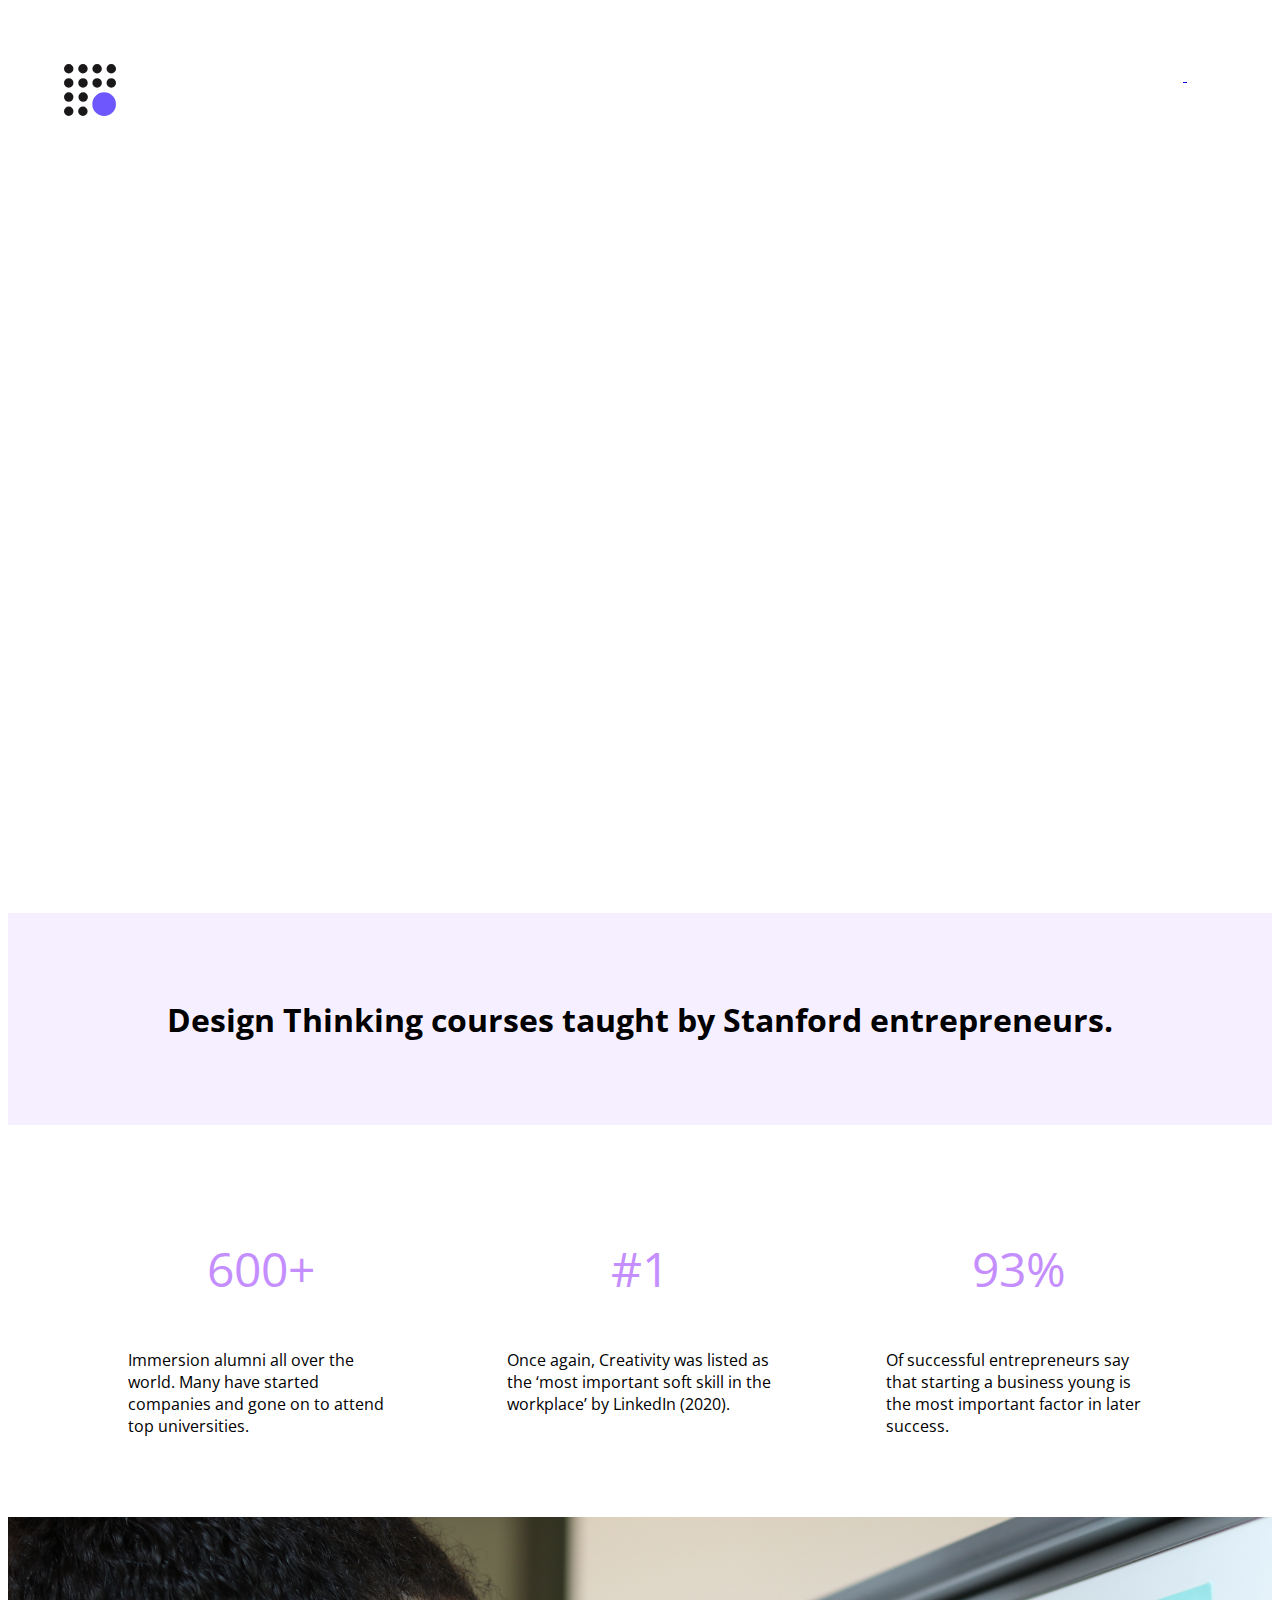
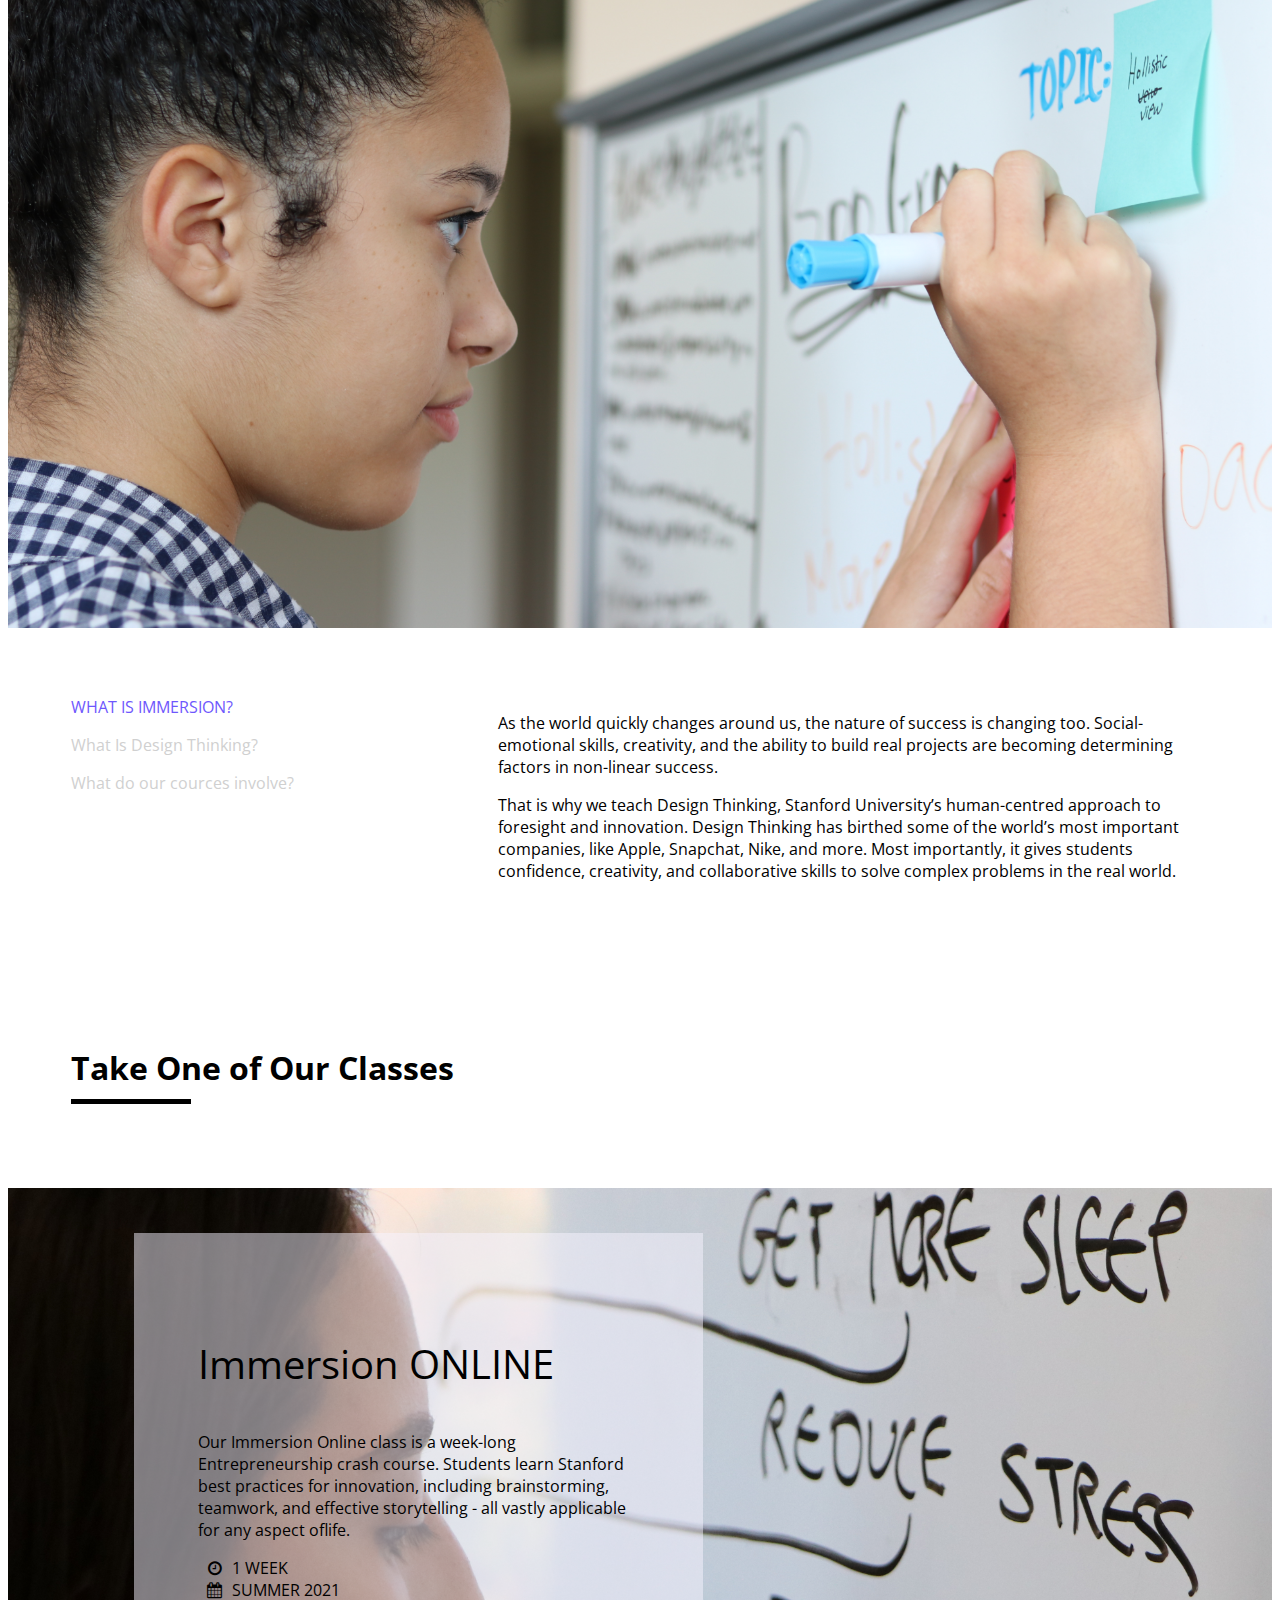
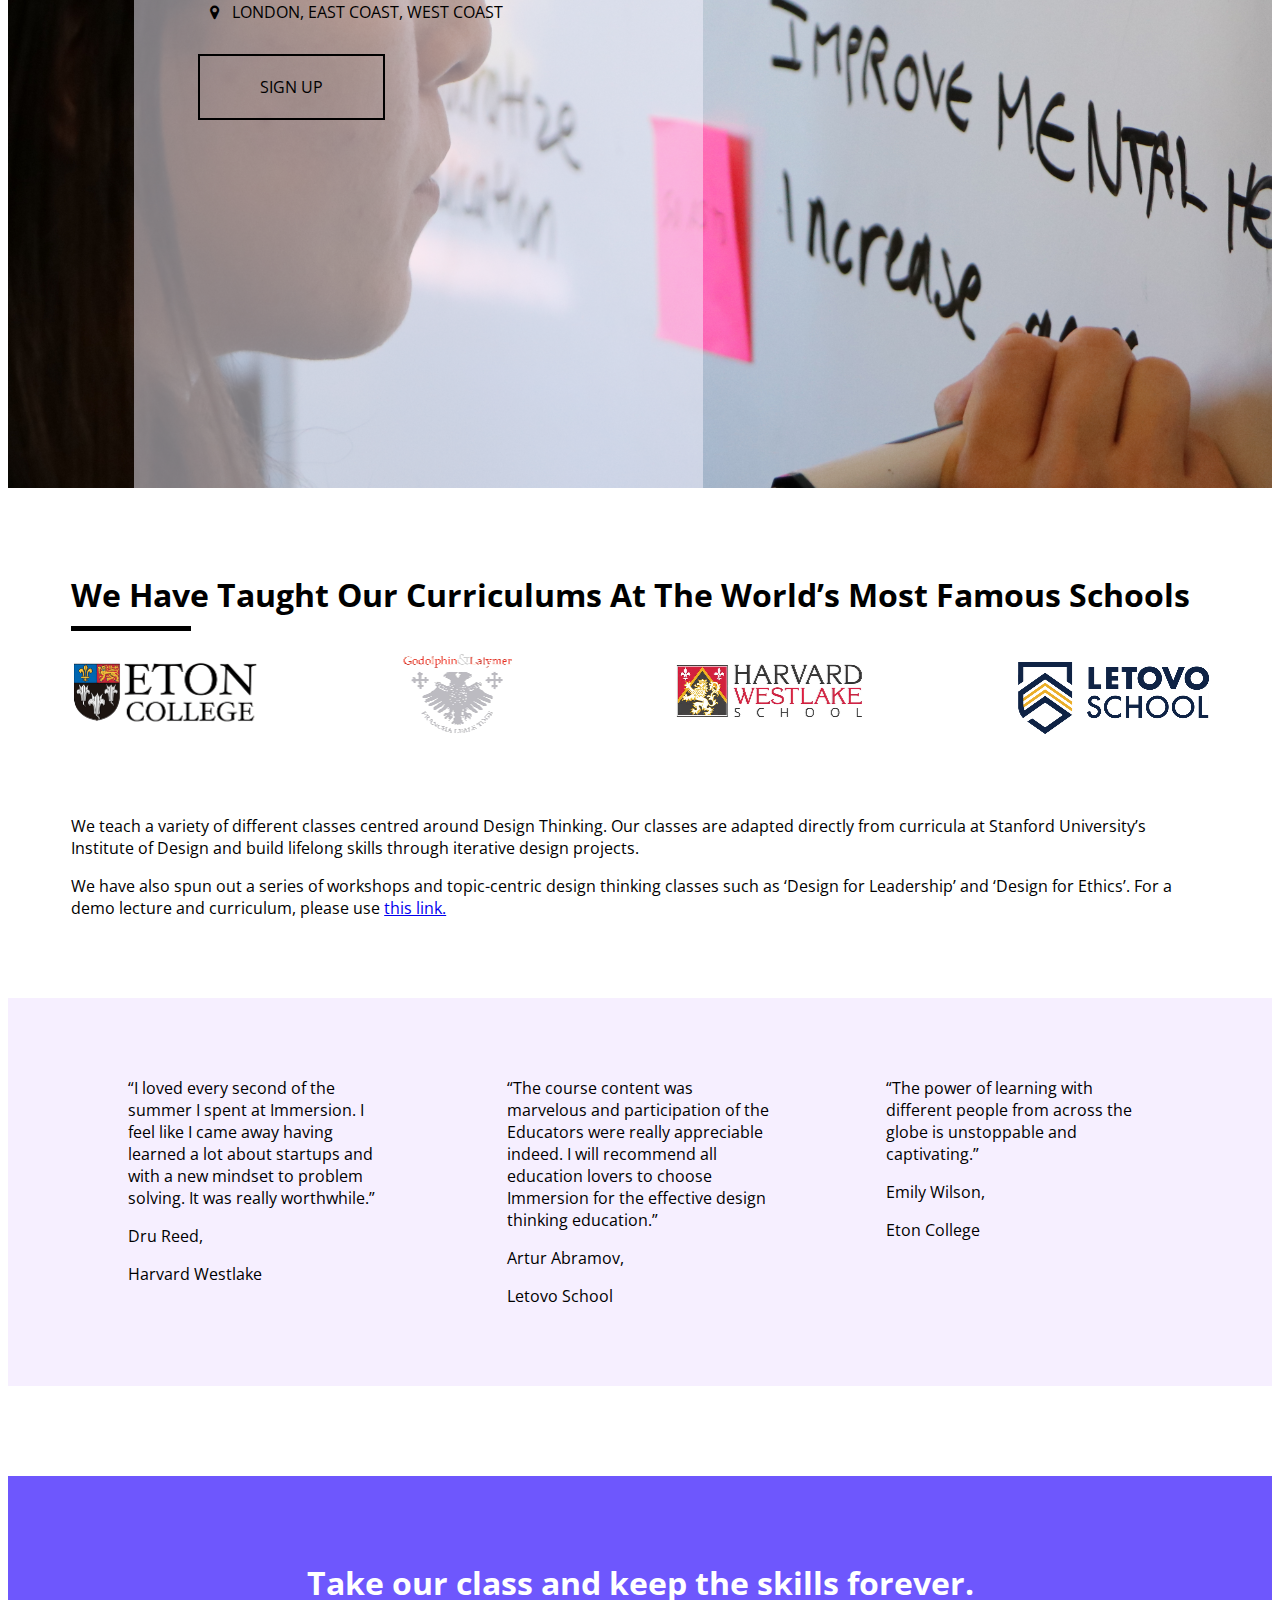
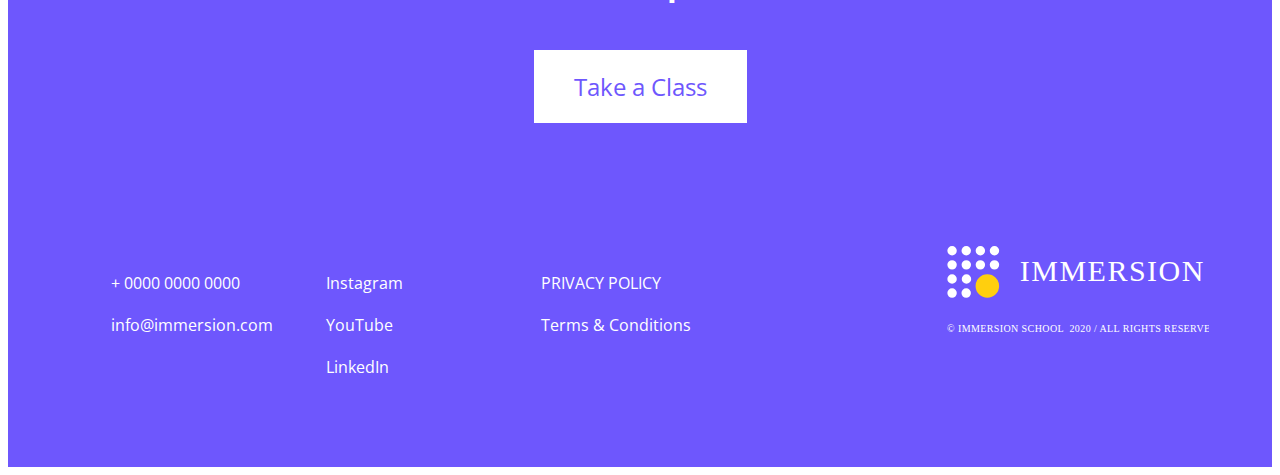
<file: old-site/index.html>
<!DOCTYPE html>
<html>

<head>
    <meta charset="UTF-8">
    <meta name="viewport" content="width=device-width,initial-scale=1">
    <title>Immersion</title>
    <link rel="stylesheet" href="https://necolas.github.io/normalize.css/8.0.1/normalize.css" type="text/css">
    <link rel="stylesheet" href="https://cdnjs.cloudflare.com/ajax/libs/font-awesome/4.7.0/css/font-awesome.min.css">
    <link rel="preconnect" href="https://fonts.gstatic.com">
    <link href="https://fonts.googleapis.com/css2?family=Open+Sans:wght@300;400;700&display=swap" rel="stylesheet">
    <style type="text/css">
        * {
            font-family: 'Open Sans', sans-serif;
        }
        
        #video {
            height: 100vh;
            width: 100%;
            object-fit: cover;
            position: relative;
        }
        
        #video-overlay {
            position: absolute;
            left: 0;
            top: 0;
            color: white;
            width: 100%;
            height: 100vh;
        }
        
        #logo>* {
            display: inline-block;
            vertical-align: middle;
            text-decoration: none;
            color: white;
        }
        
        #grid {
            padding: 5%;
            height: 80%;
            display: grid;
            grid-template-columns: 1fr 60px;
            grid-template-rows: auto 20%;
            justify-items: stretch;
            align-items: stretch;
        }
        
        .container {
            padding: 5% 5%;
        }
        
        .center {
            text-align: center;
        }
        
        .right {
            text-align: right;
        }
        
        .flex-container {
            display: flex;
            flex-direction: row;
            flex-wrap: wrap;
        }
        
        @media (max-width: 800px) {
            .flex-container {
                flex-direction: column;
                flex: 100%;
            }
        }
        
        .img-fluid {
            width: 100%;
            height: auto;
        }
        /* finally */
        
        .what-is-link {
            text-decoration: none;
            color: #D0D0D0;
        }
        
        .what-is-link-active {
            color: #6E57FD;
            text-transform: uppercase;
        }
        
        .underline:after {
            content: '';
            display: block;
            width: 120px;
            height: 5px;
            background-color: black;
            margin-top: 10px;
        }
    </style>
</head>

<body>
    <div>
        <video id="video" src="https://file-examples-com.github.io/uploads/2017/04/file_example_MP4_1920_18MG.mp4" autoplay muted loop>
            Your browser does not support the video tag.
        </video>

        <div id="video-overlay">
            <div id="grid">
                <div id="logo">
                    <a href="#">
                        <img src="assets/img/logo.svg">
                    </a>
                    <a style="padding: 0 5px; font-size: 24px;" href="#">IMMERSION</a>
                </div>
                <div class="right">
                    <a style="padding: 0 5px;" href="#">
                        <i style="color: white;" class="fa fa-search"></i>
                    </a>
                    <a style="padding: 0 5px;" href="#">
                        <i style="color: white;" class="fa fa-bars"></i>
                    </a>
                    <a style="padding: 0 5px; text-decoration: none; color: white;" href="about/index.html">About</a>
                    <a style="padding: 0 5px; text-decoration: none; color: white;" href="curriculum/index.html">Curriculum</a>
                    <a style="padding: 0 5px; text-decoration: none; color: white;" href="take-a-class/index.html">Take a Class</a>
                </div>
                <div>
                    <h1>A Transformative Education Experience</h1>
                    <div>
                        <a style="color: white; text-decoration: none;" href="#">LEARN MORE</a>
                    </div>
                </div>
                <div class="right" style="position: relative; height: 100%;">
                    <a style="position: absolute; bottom: 0; color: white;" href="#"><i class="fa fa-long-arrow-down"></i></a>
                </div>
            </div>
        </div>
    </div>

    <div>
        <div style="background-color: #F6EFFF;" class="container center">
            <h1>Design Thinking courses taught by Stanford entrepreneurs.</h1>
        </div>

        <div class="container flex-container">
            <div style="padding: 0 5%; flex: 20%;">
                <p style=" color: #C58EFF; font-size: 3em;" class="center">600+</p>
                <p>Immersion alumni all over the world. Many have started companies and gone on to attend top universities.</p>
            </div>
            <div style="padding: 0 5%; flex: 20%;">
                <p style="color: #C58EFF; font-size: 3em;" class="center">#1</p>
                <p>Once again, Creativity was listed as the ‘most important soft skill in the workplace’ by LinkedIn (2020).</p>
            </div>
            <div style="padding: 0 5%; flex: 20%;">
                <p style="color: #C58EFF; font-size: 3em;" class="center">93%</p>
                <p>Of successful entrepreneurs say that starting a business young is the most important factor in later success.</p>
            </div>
        </div>
    </div>

    <img class="img-fluid" src="assets/img/image.png">

    <div class="container flex-container">
        <div style="flex: 25%">
            <a class="what-is-link what-is-link-active" href="#">What is Immersion?</a></p>
            <a class="what-is-link" href="#">What Is Design Thinking?</a></p>
            <a class="what-is-link" href="#">What do our cources involve?</a></p>
        </div>
        <div style="flex: 50%">
            <p>As the world quickly changes around us, the nature of success is changing too. Social-emotional skills, creativity, and the ability to build real projects are becoming determining factors in non-linear success.</p>
            <p>That is why we teach Design Thinking, Stanford University’s human-centred approach to foresight and innovation. Design Thinking has birthed some of the world’s most important companies, like Apple, Snapchat, Nike, and more. Most importantly,
                it gives students confidence, creativity, and collaborative skills to solve complex problems in the real world.</p>
        </div>
    </div>

    <div class="container">
        <h1>Take One of Our Classes<span class="underline"></span></h1>
    </div>

    <div style="background-image: url( 'assets/img/online.png'); background-position: center; width: 100%; height: 100vh; position: relative;">
        <div style="background-color: rgba(248, 243, 255, 0.5); width: 35%; position: absolute; top: 5%; left: 10%; bottom: 0;" class="container">
            <p style="font-size: 2.5em">Immersion ONLINE</p>
            <p>Our Immersion Online class is a week-long Entrepreneurship crash course. Students learn Stanford best practices for innovation, including brainstorming, teamwork, and effective storytelling - all vastly applicable for any aspect oflife.</p>
            <ul class="fa-ul">
                <li><i class="fa-li fa fa-clock-o"></i>1 WEEK</li>
                <li><i class="fa-li fa fa-calendar"></i>SUMMER 2021</li>
                <li><i class="fa-li fa fa-map-marker"></i>LONDON, EAST COAST, WEST COAST</li>
            </ul>
            <a style="text-decoration: none; color: black; padding: 20px 60px; border: 2px solid black; position: relative; top: 5%;" href="#">SIGN UP</a>
        </div>
    </div>

    <div class="container">
        <h1>We Have Taught Our Curriculums At The World’s Most Famous Schools<span class="underline"></span></h1>

        <img class="img-fluid" src="assets/img/sponsors.svg">

        <p>We teach a variety of different classes centred around Design Thinking. Our classes are adapted directly from curricula at Stanford University’s Institute of Design and build lifelong skills through iterative design projects.</p>
        </p>
        <p>We have also spun out a series of workshops and topic-centric design thinking classes such as ‘Design for Leadership’ and ‘Design for Ethics’. For a demo lecture and curriculum, please use <a href="#">this link.</a></p>
    </div>

    <div class="container flex-container" style="background-color: #F6EFFF;">
        <div style="flex: 20%; padding: 0 5%;">
            <p>“I loved every second of the summer I spent at Immersion. I feel like I came away having learned a lot about startups and with a new mindset to problem solving. It was really worthwhile.”</p>
            <p>Dru Reed,</p>
            <p>Harvard Westlake</p>
        </div>
        <div style="flex: 20%; padding: 0 5%;">
            <p>“The course content was marvelous and participation of the Educators were really appreciable indeed. I will recommend all education lovers to choose Immersion for the effective design thinking education.”</p>
            <p>Artur Abramov,</p>
            <p>Letovo School</p>
        </div>
        <div style="flex: 20%; padding: 0 5%;">
            <p>“The power of learning with different people from across the globe is unstoppable and captivating.”
            </p>
            <p>Emily Wilson,</p>
            <p>Eton College</p>
        </div>
    </div>

    <div style="height: 10vh"></div>

    <div style="background-color: #6E57FD; height: 20vh;" class="container center">
        <h1 style="color: white;">Take our class and keep the skills forever.</h1>
        <a style="text-decoration: none; padding: 20px 40px; background-color: white; color: #6E57FD; position: relative; top: 5vh; font-size: 24px;" href="#">Take a Class</a>
    </div>

    <div style="background-color: #6E57FD;" class="container flex-container">
        <ul style="flex: 15%; list-style-type: none;">
            <li style="padding: 10px 0;"><a style="text-decoration: none; color: white;" href="#">+ 0000 0000 0000</a></li>
            <li style="padding: 10px 0;"><a style="text-decoration: none; color: white;" href="#">info@immersion.com</a></li>
        </ul>
        <ul style="flex: 15%; list-style-type: none;">
            <li style="padding: 10px 0;"><a style="text-decoration: none; color: white;" href="#">Instagram</a></li>
            <li style="padding: 10px 0;"><a style="text-decoration: none; color: white;" href="#">YouTube</a></li>
            <li style="padding: 10px 0;"><a style="text-decoration: none; color: white;" href="#">LinkedIn</a></li>
        </ul>
        <ul style="flex: 15%; list-style-type: none;">
            <li style="padding: 10px 0;"><a style="text-decoration: none; color: white;" href="#">PRIVACY POLICY</a></li>
            <li style="padding: 10px 0;"><a style="text-decoration: none; color: white;" href="#">Terms & Conditions</a></li>
        </ul>
        <div style="flex: 20%"></div>
        <div style="flex: 20%;">
            <img src="assets/img/footer-logo.svg">
        </div>
    </div>


    <script type="text/javascript">
        function autorun() {

        }
        if (document.addEventListener) document.addEventListener("DOMContentLoaded", autorun, false);
        else if (document.attachEvent) document.attachEvent("onreadystatechange", autorun);
        else window.onload = autorun;
    </script>
</body>

</html>
</file>
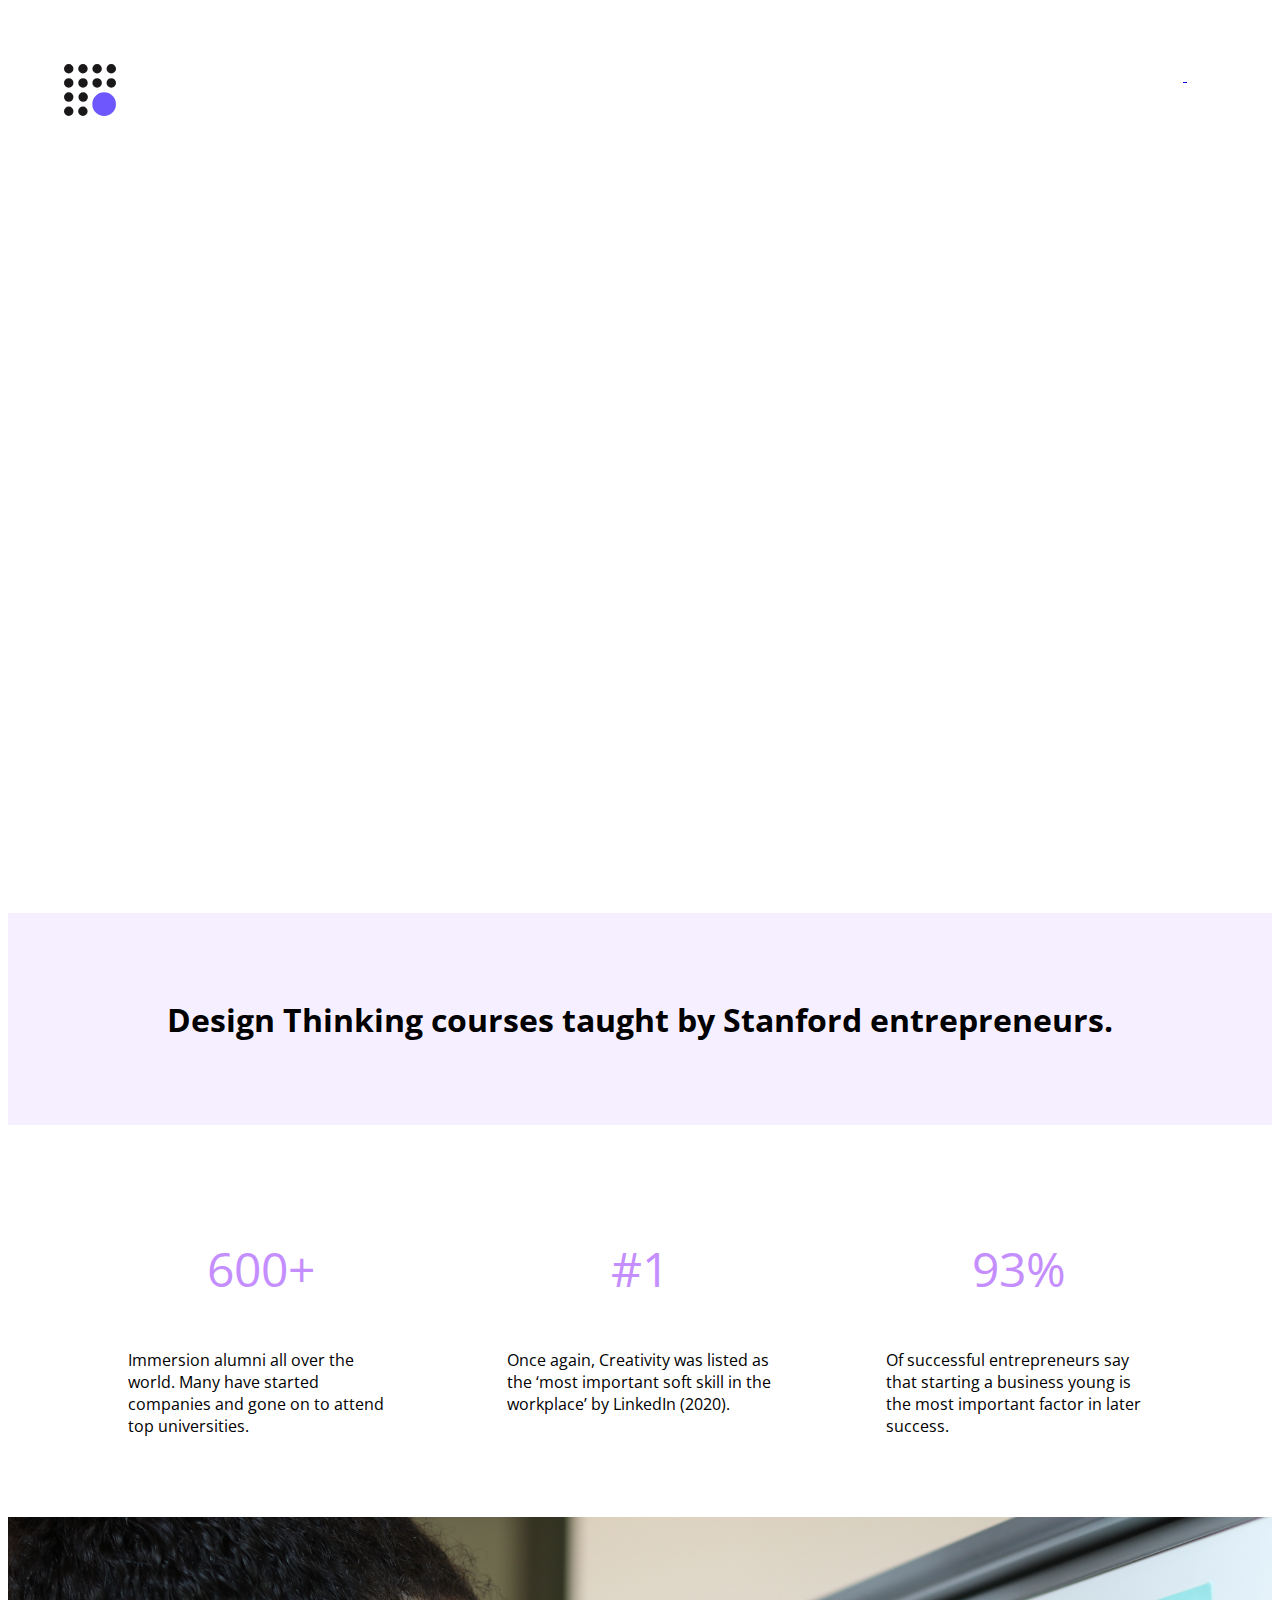
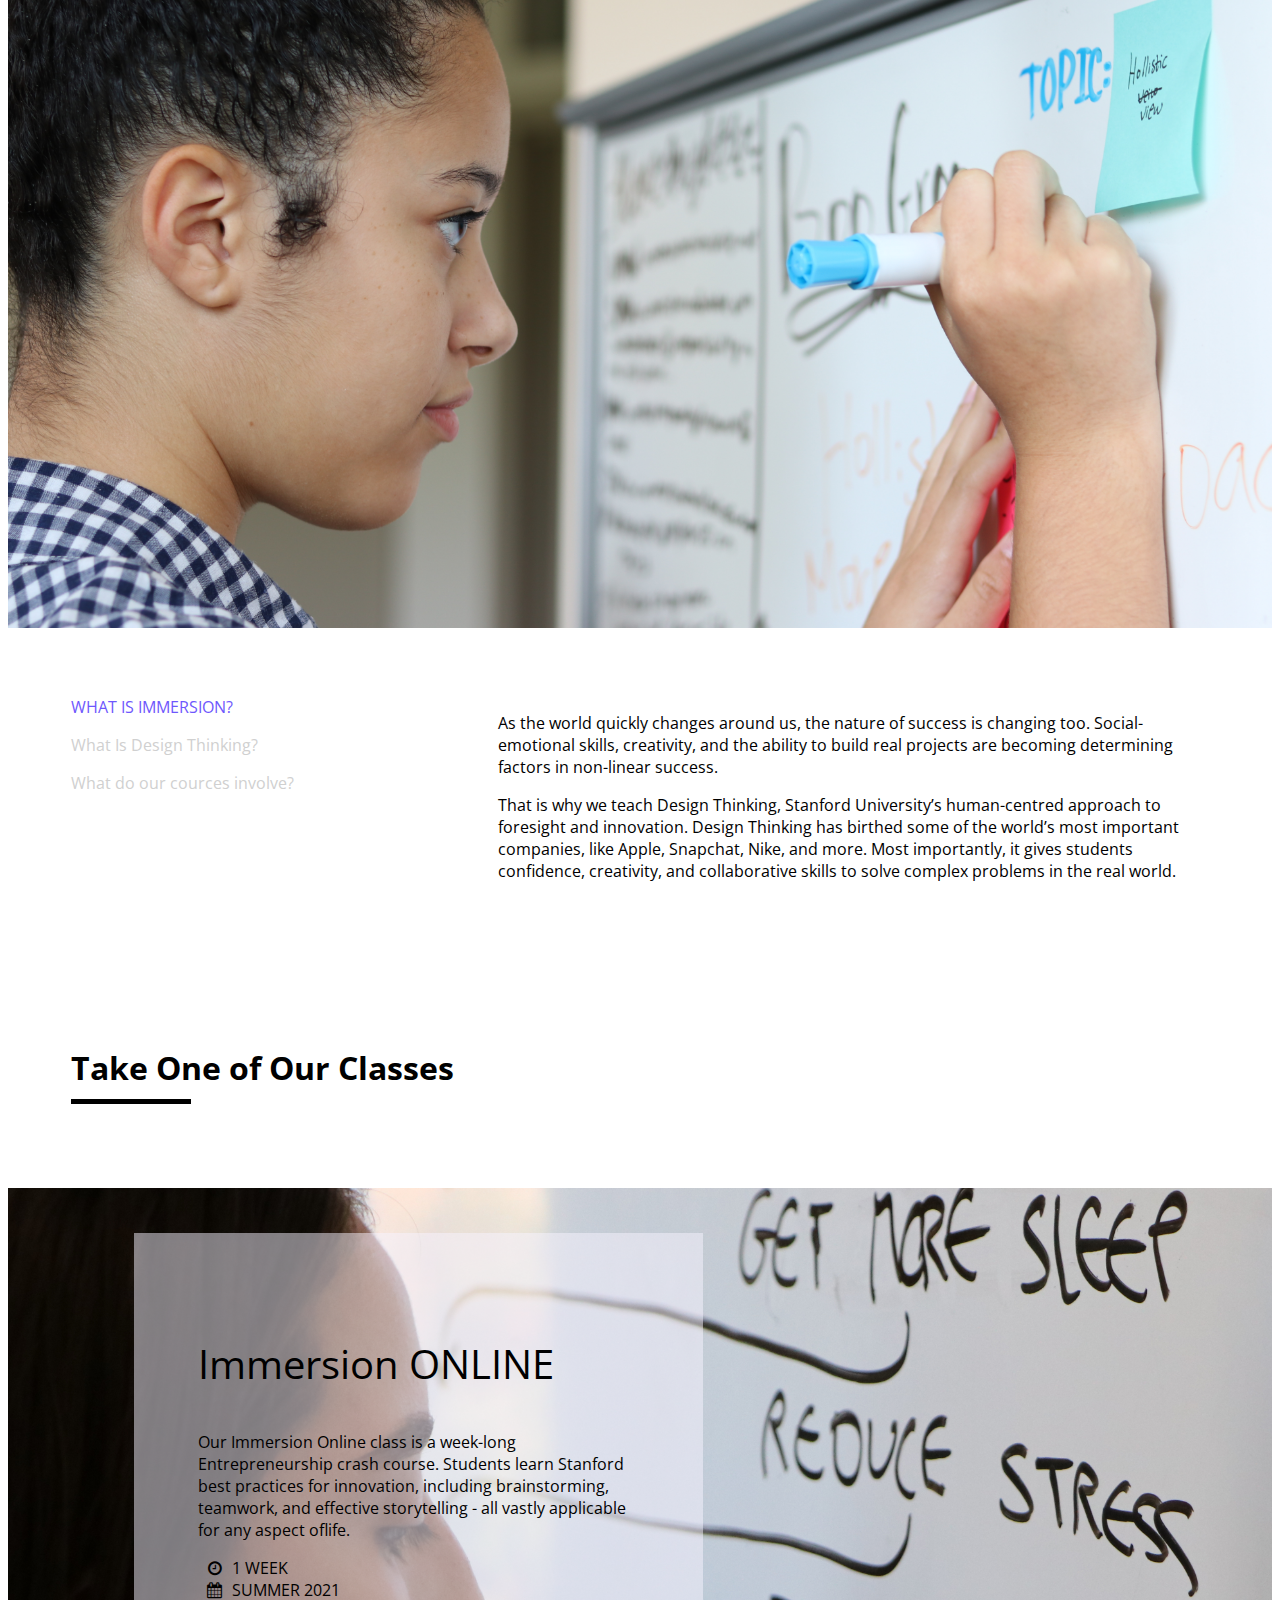
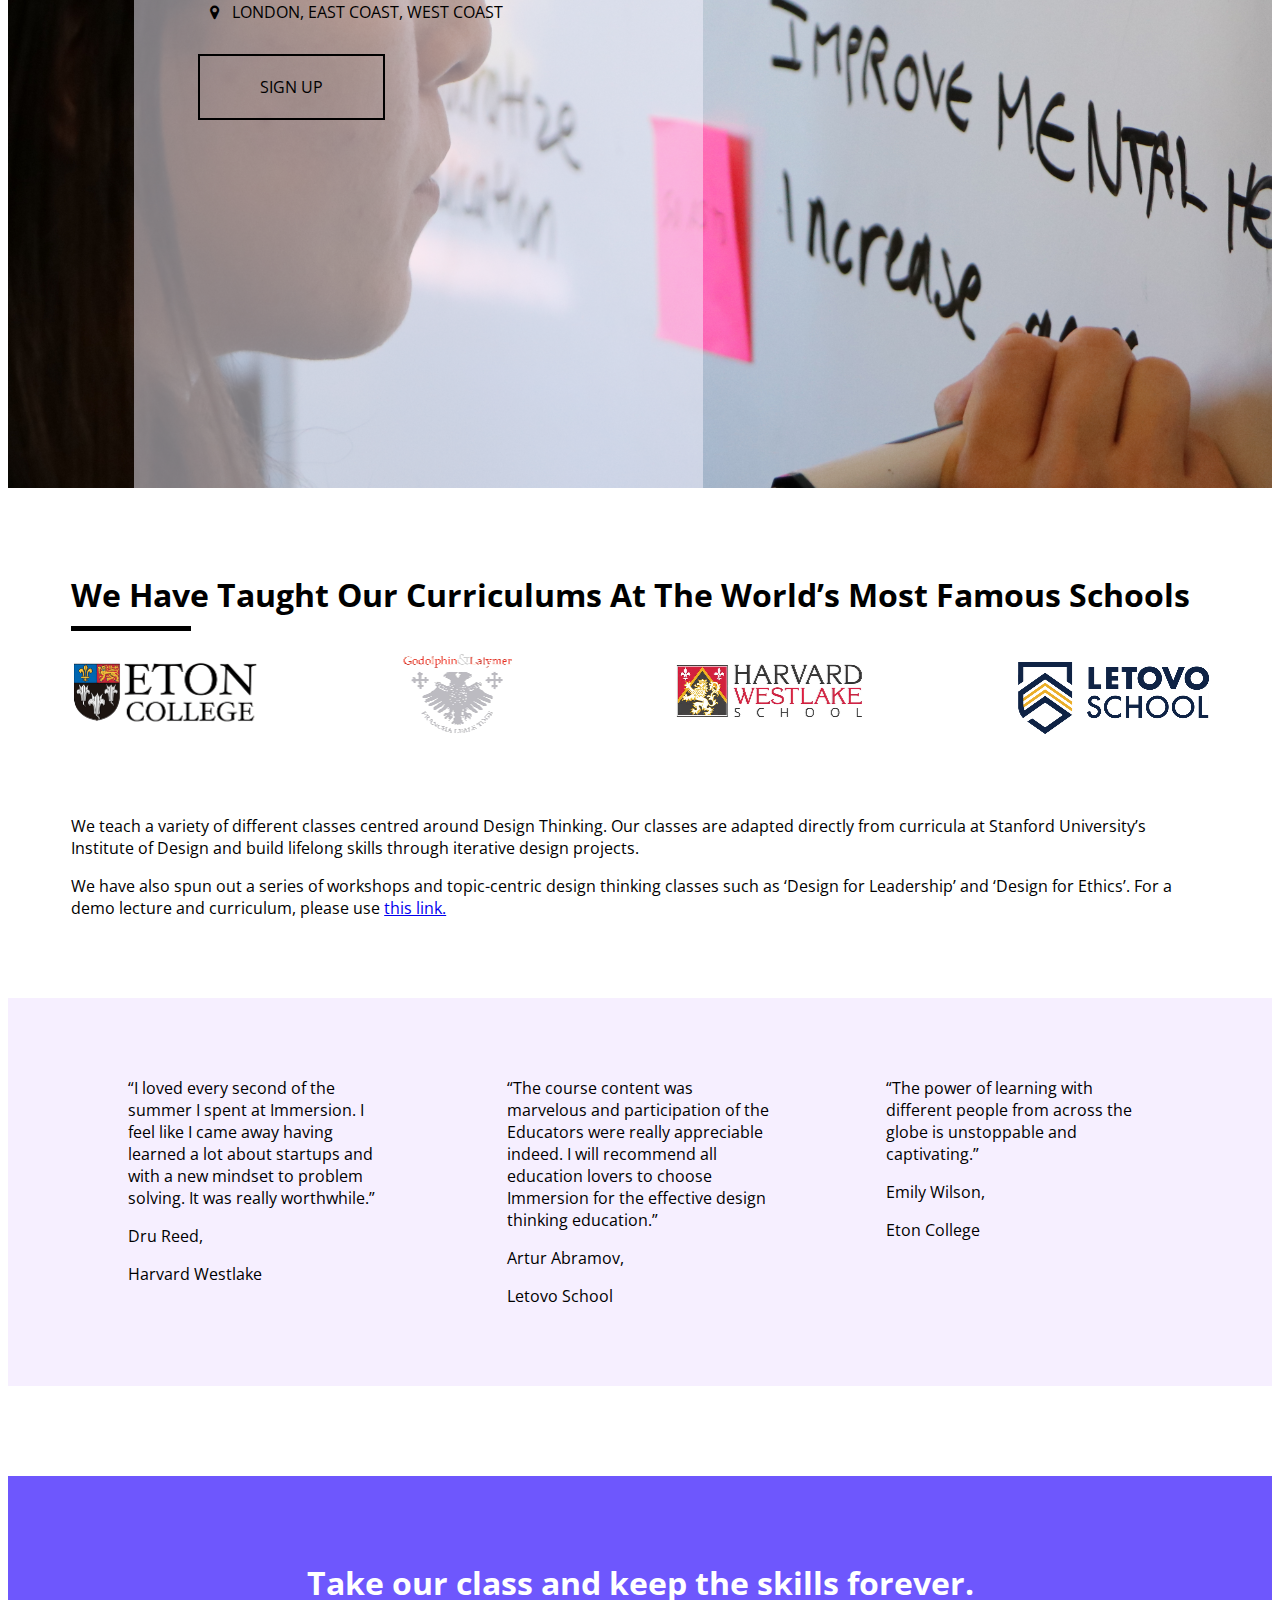
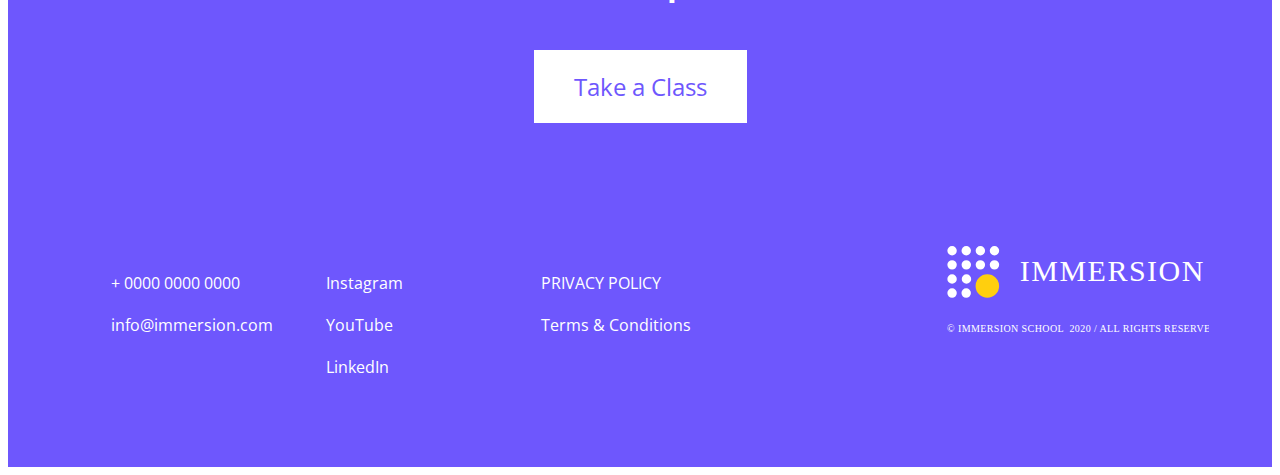
<file: index-old.html>
<!DOCTYPE html>
<html>

<head>
    <meta charset="UTF-8">
    <meta name="viewport" content="width=device-width,initial-scale=1">
    <title>Immersion</title>
    <link rel="stylesheet" href="https://necolas.github.io/normalize.css/8.0.1/normalize.css" type="text/css">
    <link rel="stylesheet" href="https://cdnjs.cloudflare.com/ajax/libs/font-awesome/4.7.0/css/font-awesome.min.css">
    <link rel="preconnect" href="https://fonts.gstatic.com">
    <link href="https://fonts.googleapis.com/css2?family=Open+Sans:wght@300;400;700&display=swap" rel="stylesheet">
    <style type="text/css">
        * {
            font-family: 'Open Sans', sans-serif;
        }
        
        #video {
            height: 100vh;
            width: 100%;
            object-fit: cover;
            position: relative;
        }
        
        #video-overlay {
            position: absolute;
            left: 0;
            top: 0;
            color: white;
            width: 100%;
            height: 100vh;
        }
        
        #logo>* {
            display: inline-block;
            vertical-align: middle;
            text-decoration: none;
            color: white;
        }
        
        #grid {
            padding: 5%;
            height: 80%;
            display: grid;
            grid-template-columns: 1fr 60px;
            grid-template-rows: auto 20%;
            justify-items: stretch;
            align-items: stretch;
        }
        
        .container {
            padding: 5% 5%;
        }
        
        .center {
            text-align: center;
        }
        
        .right {
            text-align: right;
        }
        
        .flex-container {
            display: flex;
            flex-direction: row;
            flex-wrap: wrap;
        }
        
        @media (max-width: 800px) {
            .flex-container {
                flex-direction: column;
                flex: 100%;
            }
        }
        
        .img-fluid {
            width: 100%;
            height: auto;
        }
        /* finally */
        
        .what-is-link {
            text-decoration: none;
            color: #D0D0D0;
        }
        
        .what-is-link-active {
            color: #6E57FD;
            text-transform: uppercase;
        }
        
        .underline:after {
            content: '';
            display: block;
            width: 120px;
            height: 5px;
            background-color: black;
            margin-top: 10px;
        }
    </style>
</head>

<body>
    <div>
        <video id="video" src="https://file-examples-com.github.io/uploads/2017/04/file_example_MP4_1920_18MG.mp4" autoplay muted loop>
            Your browser does not support the video tag.
        </video>

        <div id="video-overlay">
            <div id="grid">
                <div id="logo">
                    <a href="#">
                        <img src="assets/img/logo.svg">
                    </a>
                    <a style="padding: 0 5px; font-size: 24px;" href="#">IMMERSION</a>
                </div>
                <div class="right">
                    <a style="padding: 0 5px;" href="#">
                        <i style="color: white;" class="fa fa-search"></i>
                    </a>
                    <a style="padding: 0 5px;" href="#">
                        <i style="color: white;" class="fa fa-bars"></i>
                    </a>
                </div>
                <div>
                    <h1>A Transformative Education Experience</h1>
                    <div>
                        <a style="color: white; text-decoration: none;" href="#">LEARN MORE</a>
                    </div>
                </div>
                <div class="right" style="position: relative; height: 100%;">
                    <a style="position: absolute; bottom: 0; color: white;" href="#"><i class="fa fa-long-arrow-down"></i></a>
                </div>
            </div>
        </div>
    </div>

    <div>
        <div style="background-color: #F6EFFF;" class="container center">
            <h1>Design Thinking courses taught by Stanford entrepreneurs.</h1>
        </div>

        <div class="container flex-container">
            <div style="padding: 0 5%; flex: 20%;">
                <p style=" color: #C58EFF; font-size: 3em;" class="center">600+</p>
                <p>Immersion alumni all over the world. Many have started companies and gone on to attend top universities.</p>
            </div>
            <div style="padding: 0 5%; flex: 20%;">
                <p style="color: #C58EFF; font-size: 3em;" class="center">#1</p>
                <p>Once again, Creativity was listed as the ‘most important soft skill in the workplace’ by LinkedIn (2020).</p>
            </div>
            <div style="padding: 0 5%; flex: 20%;">
                <p style="color: #C58EFF; font-size: 3em;" class="center">93%</p>
                <p>Of successful entrepreneurs say that starting a business young is the most important factor in later success.</p>
            </div>
        </div>
    </div>

    <img class="img-fluid" src="assets/img/image.png">

    <div class="container flex-container">
        <div style="flex: 25%">
            <a class="what-is-link what-is-link-active" href="#">What is Immersion?</a></p>
            <a class="what-is-link" href="#">What Is Design Thinking?</a></p>
            <a class="what-is-link" href="#">What do our cources involve?</a></p>
        </div>
        <div style="flex: 50%">
            <p>As the world quickly changes around us, the nature of success is changing too. Social-emotional skills, creativity, and the ability to build real projects are becoming determining factors in non-linear success.</p>
            <p>That is why we teach Design Thinking, Stanford University’s human-centred approach to foresight and innovation. Design Thinking has birthed some of the world’s most important companies, like Apple, Snapchat, Nike, and more. Most importantly,
                it gives students confidence, creativity, and collaborative skills to solve complex problems in the real world.</p>
        </div>
    </div>

    <div class="container">
        <h1>Take One of Our Classes<span class="underline"></span></h1>
    </div>

    <div style="background-image: url( 'assets/img/online.png'); background-position: center; width: 100%; height: 100vh; position: relative;">
        <div style="background-color: rgba(248, 243, 255, 0.5); width: 35%; position: absolute; top: 5%; left: 10%; bottom: 0;" class="container">
            <p style="font-size: 2.5em">Immersion ONLINE</p>
            <p>Our Immersion Online class is a week-long Entrepreneurship crash course. Students learn Stanford best practices for innovation, including brainstorming, teamwork, and effective storytelling - all vastly applicable for any aspect oflife.</p>
            <ul class="fa-ul">
                <li><i class="fa-li fa fa-clock-o"></i>1 WEEK</li>
                <li><i class="fa-li fa fa-calendar"></i>SUMMER 2021</li>
                <li><i class="fa-li fa fa-map-marker"></i>LONDON, EAST COAST, WEST COAST</li>
            </ul>
            <a style="text-decoration: none; color: black; padding: 20px 60px; border: 2px solid black; position: relative; top: 5%;" href="#">SIGN UP</a>
        </div>
    </div>

    <div class="container">
        <h1>We Have Taught Our Curriculums At The World’s Most Famous Schools<span class="underline"></span></h1>

        <img class="img-fluid" src="assets/img/sponsors.svg">

        <p>We teach a variety of different classes centred around Design Thinking. Our classes are adapted directly from curricula at Stanford University’s Institute of Design and build lifelong skills through iterative design projects.</p>
        </p>
        <p>We have also spun out a series of workshops and topic-centric design thinking classes such as ‘Design for Leadership’ and ‘Design for Ethics’. For a demo lecture and curriculum, please use <a href="#">this link.</a></p>
    </div>

    <div class="container flex-container" style="background-color: #F6EFFF;">
        <div style="flex: 20%; padding: 0 5%;">
            <p>“I loved every second of the summer I spent at Immersion. I feel like I came away having learned a lot about startups and with a new mindset to problem solving. It was really worthwhile.”</p>
            <p>Dru Reed,</p>
            <p>Harvard Westlake</p>
        </div>
        <div style="flex: 20%; padding: 0 5%;">
            <p>“The course content was marvelous and participation of the Educators were really appreciable indeed. I will recommend all education lovers to choose Immersion for the effective design thinking education.”</p>
            <p>Artur Abramov,</p>
            <p>Letovo School</p>
        </div>
        <div style="flex: 20%; padding: 0 5%;">
            <p>“The power of learning with different people from across the globe is unstoppable and captivating.”
            </p>
            <p>Emily Wilson,</p>
            <p>Eton College</p>
        </div>
    </div>

    <div style="height: 10vh"></div>

    <div style="background-color: #6E57FD; height: 20vh;" class="container center">
        <h1 style="color: white;">Take our class and keep the skills forever.</h1>
        <a style="text-decoration: none; padding: 20px 40px; background-color: white; color: #6E57FD; position: relative; top: 5vh; font-size: 24px;" href="#">Take a Class</a>
    </div>

    <div style="background-color: #6E57FD;" class="container flex-container">
        <ul style="flex: 15%; list-style-type: none;">
            <li style="padding: 10px 0;"><a style="text-decoration: none; color: white;" href="#">+ 0000 0000 0000</a></li>
            <li style="padding: 10px 0;"><a style="text-decoration: none; color: white;" href="#">info@immersion.com</a></li>
        </ul>
        <ul style="flex: 15%; list-style-type: none;">
            <li style="padding: 10px 0;"><a style="text-decoration: none; color: white;" href="#">Instagram</a></li>
            <li style="padding: 10px 0;"><a style="text-decoration: none; color: white;" href="#">YouTube</a></li>
            <li style="padding: 10px 0;"><a style="text-decoration: none; color: white;" href="#">LinkedIn</a></li>
        </ul>
        <ul style="flex: 15%; list-style-type: none;">
            <li style="padding: 10px 0;"><a style="text-decoration: none; color: white;" href="#">PRIVACY POLICY</a></li>
            <li style="padding: 10px 0;"><a style="text-decoration: none; color: white;" href="#">Terms & Conditions</a></li>
        </ul>
        <div style="flex: 20%"></div>
        <div style="flex: 20%;">
            <img src="assets/img/footer-logo.svg">
        </div>
    </div>


    <script type="text/javascript">
        function autorun() {

        }
        if (document.addEventListener) document.addEventListener("DOMContentLoaded", autorun, false);
        else if (document.attachEvent) document.attachEvent("onreadystatechange", autorun);
        else window.onload = autorun;
    </script>
</body>

</html>
</file>
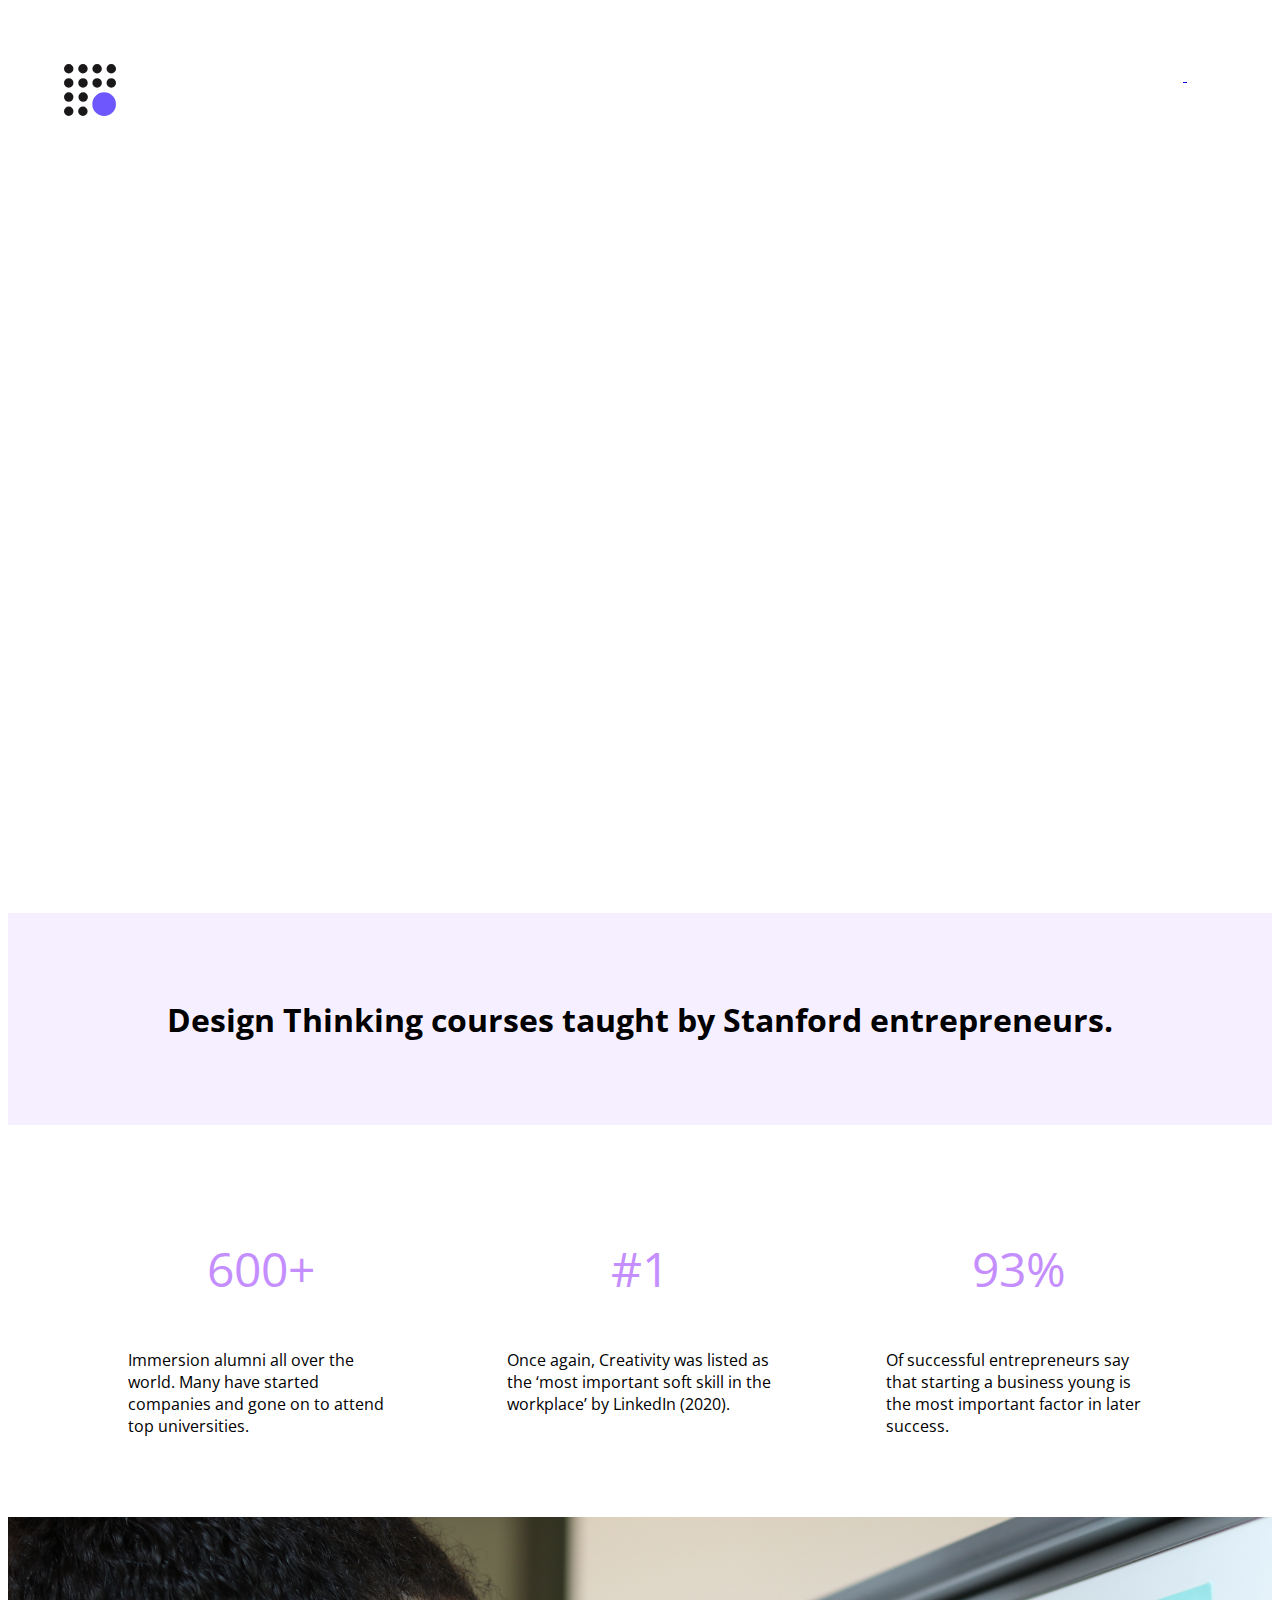
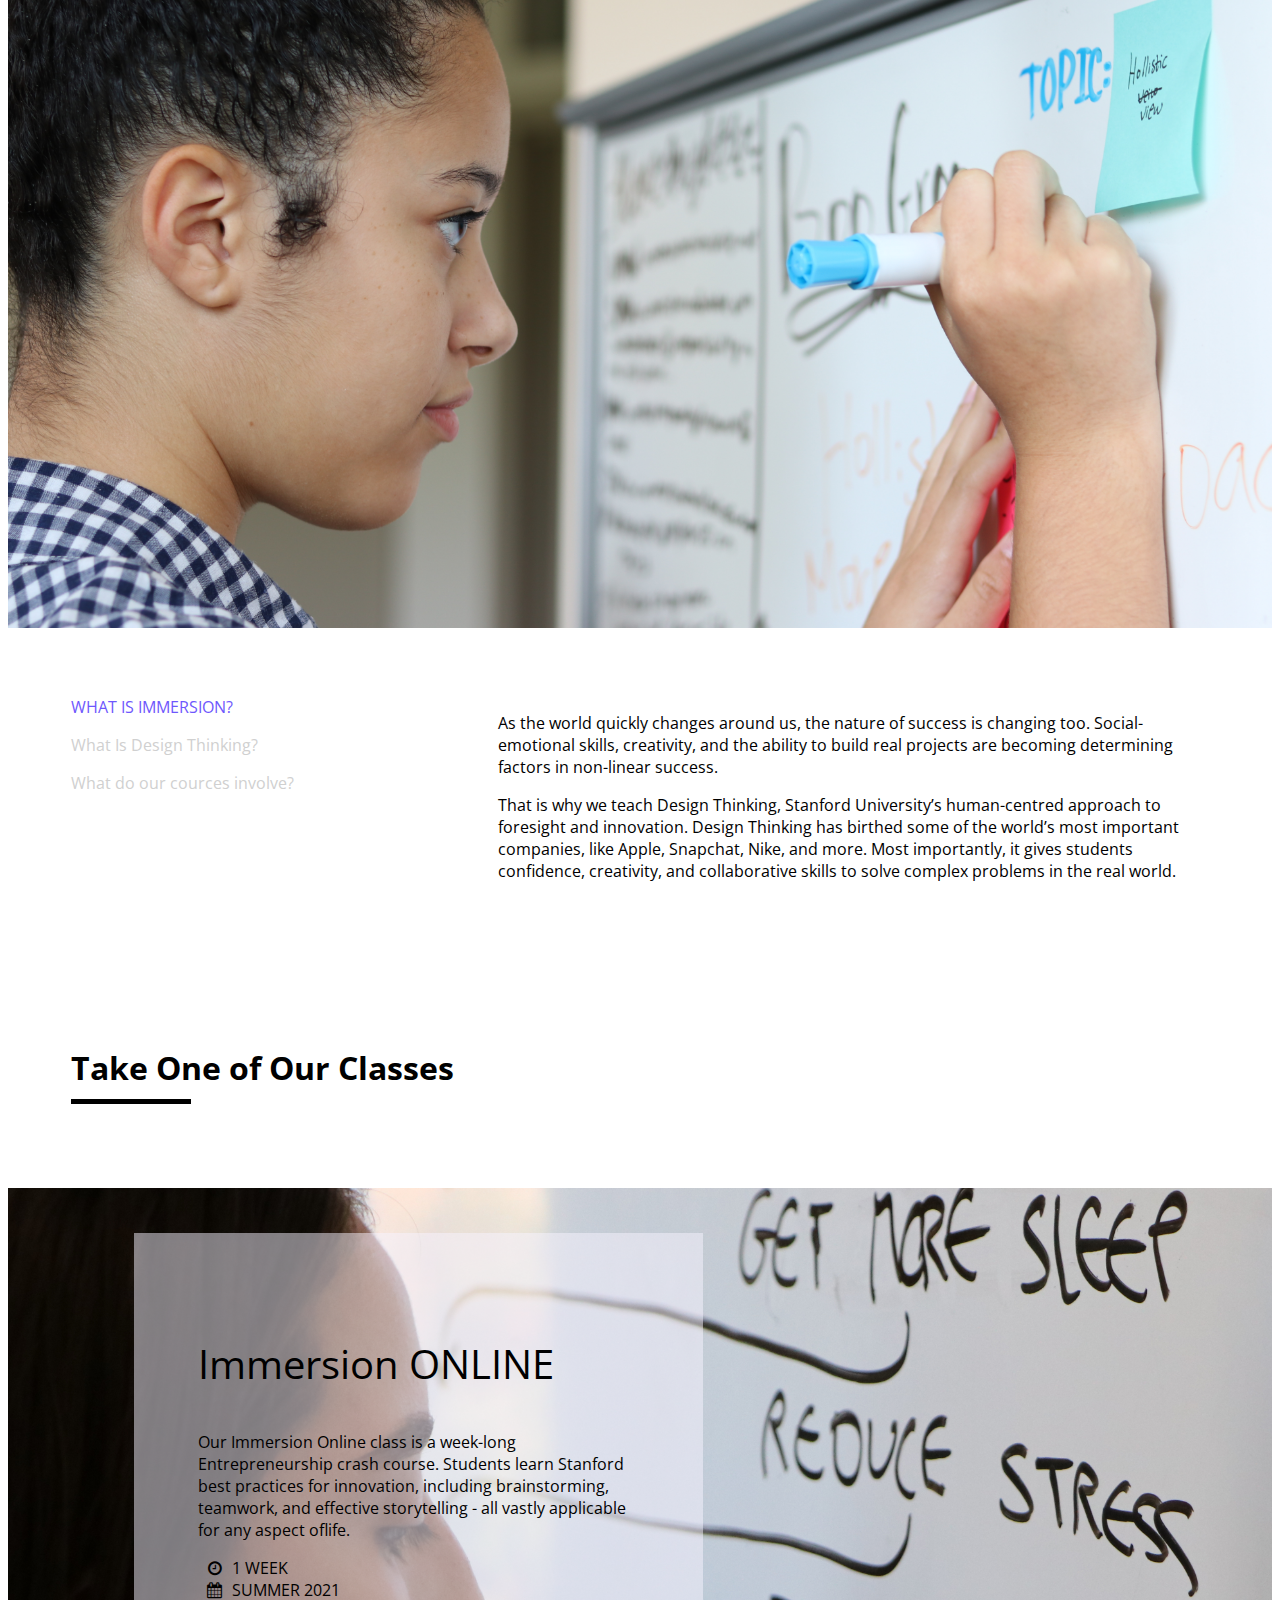
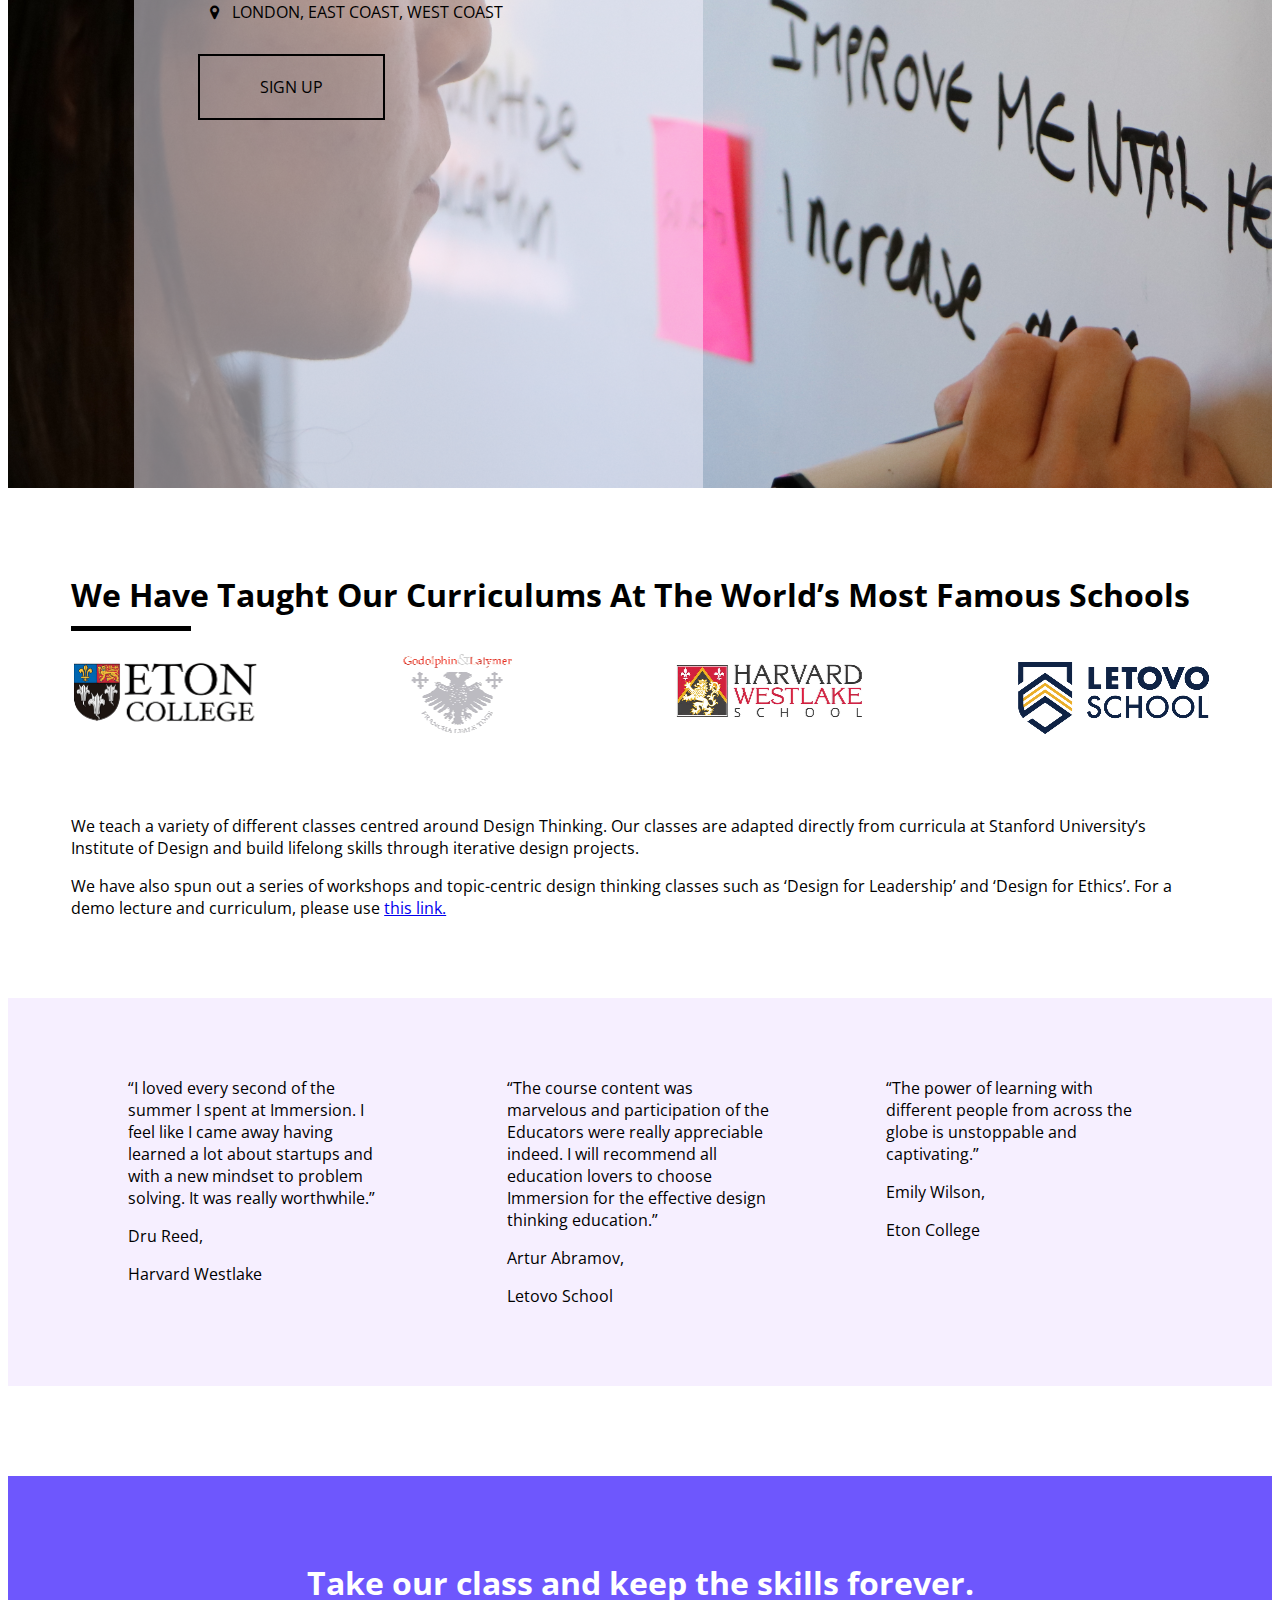
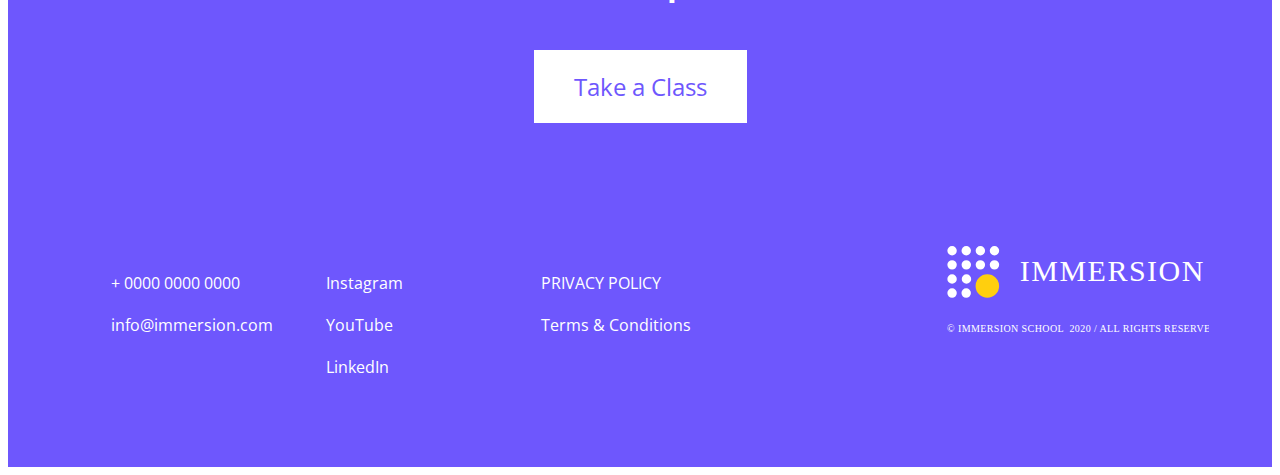
<file: index-pure.html>
<!DOCTYPE html>
<html>

<head>
    <meta charset="UTF-8">
    <meta name="viewport" content="width=device-width,initial-scale=1">
    <title>Immersion</title>
    <link rel="stylesheet" href="https://necolas.github.io/normalize.css/8.0.1/normalize.css" type="text/css">
    <link rel="stylesheet" href="https://cdnjs.cloudflare.com/ajax/libs/font-awesome/4.7.0/css/font-awesome.min.css">
    <link rel="preconnect" href="https://fonts.gstatic.com">
    <link href="https://fonts.googleapis.com/css2?family=Open+Sans:wght@300;400;700&display=swap" rel="stylesheet">
    <style type="text/css">
        * {
            font-family: 'Open Sans', sans-serif;
        }
        
        #video {
            height: 100vh;
            width: 100%;
            object-fit: cover;
            position: relative;
        }
        
        #video-overlay {
            position: absolute;
            left: 0;
            top: 0;
            color: white;
            width: 100%;
            height: 100vh;
        }
        
        #logo>* {
            display: inline-block;
            vertical-align: middle;
            text-decoration: none;
            color: white;
        }
        
        #grid {
            padding: 5%;
            height: 80%;
            display: grid;
            grid-template-columns: 1fr 60px;
            grid-template-rows: auto 20%;
            justify-items: stretch;
            align-items: stretch;
        }
        
        .container {
            padding: 5% 5%;
        }
        
        .center {
            text-align: center;
        }
        
        .right {
            text-align: right;
        }
        
        .flex-container {
            display: flex;
            flex-direction: row;
            flex-wrap: wrap;
        }
        
        @media (max-width: 800px) {
            .flex-container {
                flex-direction: column;
                flex: 100%;
            }
        }
        
        .img-fluid {
            width: 100%;
            height: auto;
        }
        /* finally */
        
        .what-is-link {
            text-decoration: none;
            color: #D0D0D0;
        }
        
        .what-is-link-active {
            color: #6E57FD;
            text-transform: uppercase;
        }
        
        .underline:after {
            content: '';
            display: block;
            width: 120px;
            height: 5px;
            background-color: black;
            margin-top: 10px;
        }
    </style>
</head>

<body>
    <div>
        <video id="video" src="https://file-examples-com.github.io/uploads/2017/04/file_example_MP4_1920_18MG.mp4" autoplay muted loop>
            Your browser does not support the video tag.
        </video>

        <div id="video-overlay">
            <div id="grid">
                <div id="logo">
                    <a href="#">
                        <img src="assets/img/logo.svg">
                    </a>
                    <a style="padding: 0 5px; font-size: 24px;" href="#">IMMERSION</a>
                </div>
                <div class="right">
                    <a style="padding: 0 5px;" href="#">
                        <i style="color: white;" class="fa fa-search"></i>
                    </a>
                    <a style="padding: 0 5px;" href="#">
                        <i style="color: white;" class="fa fa-bars"></i>
                    </a>
                    <a style="padding: 0 5px; text-decoration: none; color: white;" href="about/index.html">About</a>
                </div>
                <div>
                    <h1>A Transformative Education Experience</h1>
                    <div>
                        <a style="color: white; text-decoration: none;" href="#">LEARN MORE</a>
                    </div>
                </div>
                <div class="right" style="position: relative; height: 100%;">
                    <a style="position: absolute; bottom: 0; color: white;" href="#"><i class="fa fa-long-arrow-down"></i></a>
                </div>
            </div>
        </div>
    </div>

    <div>
        <div style="background-color: #F6EFFF;" class="container center">
            <h1>Design Thinking courses taught by Stanford entrepreneurs.</h1>
        </div>

        <div class="container flex-container">
            <div style="padding: 0 5%; flex: 20%;">
                <p style=" color: #C58EFF; font-size: 3em;" class="center">600+</p>
                <p>Immersion alumni all over the world. Many have started companies and gone on to attend top universities.</p>
            </div>
            <div style="padding: 0 5%; flex: 20%;">
                <p style="color: #C58EFF; font-size: 3em;" class="center">#1</p>
                <p>Once again, Creativity was listed as the ‘most important soft skill in the workplace’ by LinkedIn (2020).</p>
            </div>
            <div style="padding: 0 5%; flex: 20%;">
                <p style="color: #C58EFF; font-size: 3em;" class="center">93%</p>
                <p>Of successful entrepreneurs say that starting a business young is the most important factor in later success.</p>
            </div>
        </div>
    </div>

    <img class="img-fluid" src="assets/img/image.png">

    <div class="container flex-container">
        <div style="flex: 25%">
            <a class="what-is-link what-is-link-active" href="#">What is Immersion?</a></p>
            <a class="what-is-link" href="#">What Is Design Thinking?</a></p>
            <a class="what-is-link" href="#">What do our cources involve?</a></p>
        </div>
        <div style="flex: 50%">
            <p>As the world quickly changes around us, the nature of success is changing too. Social-emotional skills, creativity, and the ability to build real projects are becoming determining factors in non-linear success.</p>
            <p>That is why we teach Design Thinking, Stanford University’s human-centred approach to foresight and innovation. Design Thinking has birthed some of the world’s most important companies, like Apple, Snapchat, Nike, and more. Most importantly,
                it gives students confidence, creativity, and collaborative skills to solve complex problems in the real world.</p>
        </div>
    </div>

    <div class="container">
        <h1>Take One of Our Classes<span class="underline"></span></h1>
    </div>

    <div style="background-image: url( 'assets/img/online.png'); background-position: center; width: 100%; height: 100vh; position: relative;">
        <div style="background-color: rgba(248, 243, 255, 0.5); width: 35%; position: absolute; top: 5%; left: 10%; bottom: 0;" class="container">
            <p style="font-size: 2.5em">Immersion ONLINE</p>
            <p>Our Immersion Online class is a week-long Entrepreneurship crash course. Students learn Stanford best practices for innovation, including brainstorming, teamwork, and effective storytelling - all vastly applicable for any aspect oflife.</p>
            <ul class="fa-ul">
                <li><i class="fa-li fa fa-clock-o"></i>1 WEEK</li>
                <li><i class="fa-li fa fa-calendar"></i>SUMMER 2021</li>
                <li><i class="fa-li fa fa-map-marker"></i>LONDON, EAST COAST, WEST COAST</li>
            </ul>
            <a style="text-decoration: none; color: black; padding: 20px 60px; border: 2px solid black; position: relative; top: 5%;" href="#">SIGN UP</a>
        </div>
    </div>

    <div class="container">
        <h1>We Have Taught Our Curriculums At The World’s Most Famous Schools<span class="underline"></span></h1>

        <img class="img-fluid" src="assets/img/sponsors.svg">

        <p>We teach a variety of different classes centred around Design Thinking. Our classes are adapted directly from curricula at Stanford University’s Institute of Design and build lifelong skills through iterative design projects.</p>
        </p>
        <p>We have also spun out a series of workshops and topic-centric design thinking classes such as ‘Design for Leadership’ and ‘Design for Ethics’. For a demo lecture and curriculum, please use <a href="#">this link.</a></p>
    </div>

    <div class="container flex-container" style="background-color: #F6EFFF;">
        <div style="flex: 20%; padding: 0 5%;">
            <p>“I loved every second of the summer I spent at Immersion. I feel like I came away having learned a lot about startups and with a new mindset to problem solving. It was really worthwhile.”</p>
            <p>Dru Reed,</p>
            <p>Harvard Westlake</p>
        </div>
        <div style="flex: 20%; padding: 0 5%;">
            <p>“The course content was marvelous and participation of the Educators were really appreciable indeed. I will recommend all education lovers to choose Immersion for the effective design thinking education.”</p>
            <p>Artur Abramov,</p>
            <p>Letovo School</p>
        </div>
        <div style="flex: 20%; padding: 0 5%;">
            <p>“The power of learning with different people from across the globe is unstoppable and captivating.”
            </p>
            <p>Emily Wilson,</p>
            <p>Eton College</p>
        </div>
    </div>

    <div style="height: 10vh"></div>

    <div style="background-color: #6E57FD; height: 20vh;" class="container center">
        <h1 style="color: white;">Take our class and keep the skills forever.</h1>
        <a style="text-decoration: none; padding: 20px 40px; background-color: white; color: #6E57FD; position: relative; top: 5vh; font-size: 24px;" href="#">Take a Class</a>
    </div>

    <div style="background-color: #6E57FD;" class="container flex-container">
        <ul style="flex: 15%; list-style-type: none;">
            <li style="padding: 10px 0;"><a style="text-decoration: none; color: white;" href="#">+ 0000 0000 0000</a></li>
            <li style="padding: 10px 0;"><a style="text-decoration: none; color: white;" href="#">info@immersion.com</a></li>
        </ul>
        <ul style="flex: 15%; list-style-type: none;">
            <li style="padding: 10px 0;"><a style="text-decoration: none; color: white;" href="#">Instagram</a></li>
            <li style="padding: 10px 0;"><a style="text-decoration: none; color: white;" href="#">YouTube</a></li>
            <li style="padding: 10px 0;"><a style="text-decoration: none; color: white;" href="#">LinkedIn</a></li>
        </ul>
        <ul style="flex: 15%; list-style-type: none;">
            <li style="padding: 10px 0;"><a style="text-decoration: none; color: white;" href="#">PRIVACY POLICY</a></li>
            <li style="padding: 10px 0;"><a style="text-decoration: none; color: white;" href="#">Terms & Conditions</a></li>
        </ul>
        <div style="flex: 20%"></div>
        <div style="flex: 20%;">
            <img src="assets/img/footer-logo.svg">
        </div>
    </div>


    <script type="text/javascript">
        function autorun() {

        }
        if (document.addEventListener) document.addEventListener("DOMContentLoaded", autorun, false);
        else if (document.attachEvent) document.attachEvent("onreadystatechange", autorun);
        else window.onload = autorun;
    </script>
</body>

</html>
</file>
